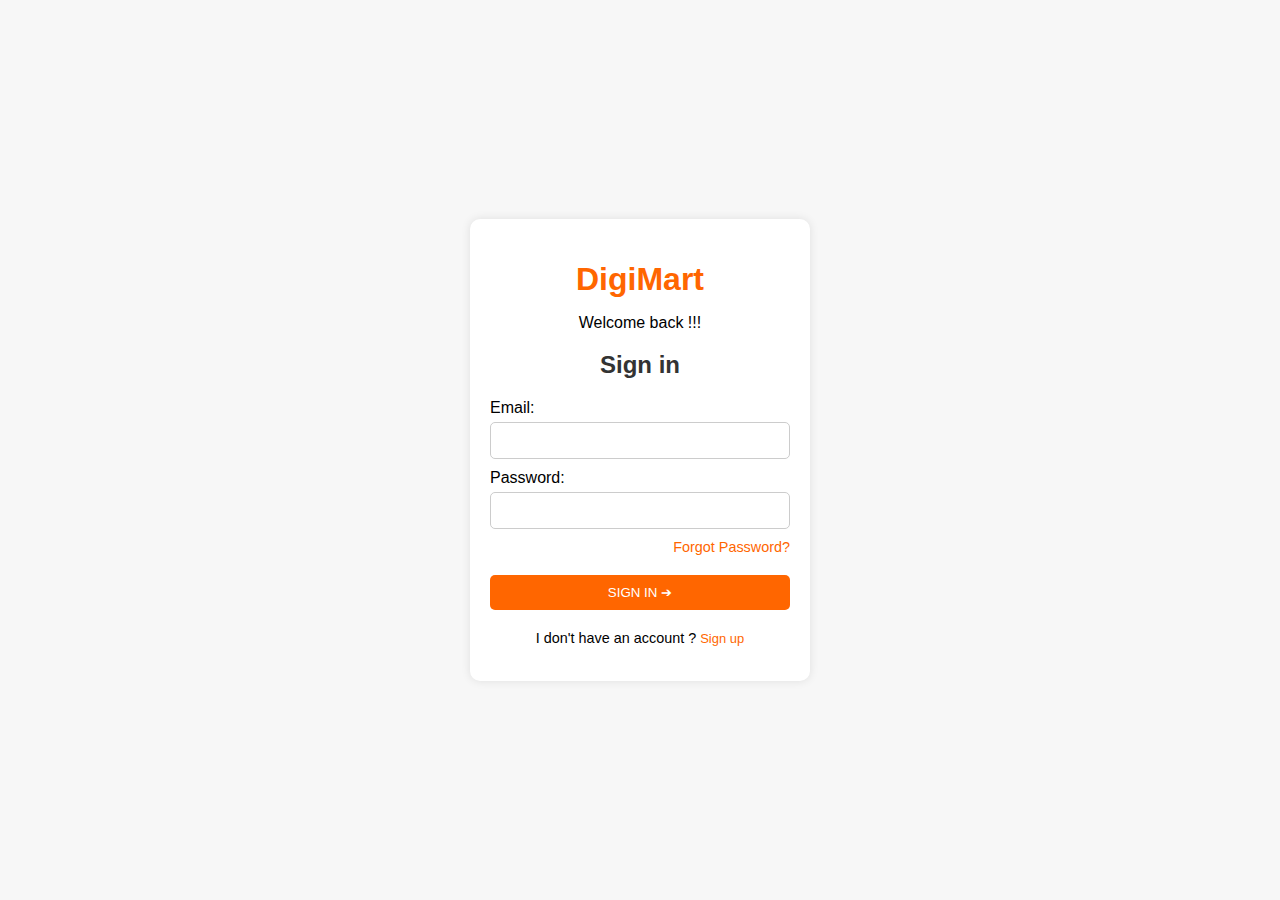
<file: Code Mingguan/Bab 5/login.html>
<!DOCTYPE html>
<html lang="id">
<head>
    <meta charset="UTF-8">
    <meta name="viewport" content="width=device-width, initial-scale=1.0">
    <title>DigiMart Login</title>
    <link rel="stylesheet" href="css/login.css">
</head>
<body>
    <div class="login-container">
        <h1 class="logo">DigiMart</h1>
        <p>Welcome back !!!</p>
        <h2>Sign in</h2>
        <form action="#" method="POST" id="loginForm">
            <label for="email">Email:</label>
            <input type="email" id="email" name="email" required>
            <label for="password">Password:</label>
            <input type="password" id="password" name="password" required>
            <a href="#">Forgot Password?</a>
            <button type="submit" class="btn">SIGN IN ➔</button>
        </form>
        <p class="signup">I don't have an account ? <a href="regis.html">Sign up</a></p>
    </div>
    
    <!-- Toast/Snackbar element -->
    <div id="toast"></div>

    <script>
        function showToast(message) {
            var toast = document.getElementById("toast");
            toast.textContent = message;
            toast.className = "show";
            setTimeout(function(){ toast.className = toast.className.replace("show", ""); }, 3000);
        }

        document.getElementById("loginForm").addEventListener("submit", function(event) {
            event.preventDefault();
            var email = document.getElementById("email").value;
            var password = document.getElementById("password").value;
            
            // Here you would typically send the login data to a server
            // For this example, we'll just show a success message
            showToast("Logging in with email: " + email);
            
            // Redirect to dashboard after a short delay (simulating server response)
            setTimeout(function() {
                window.location.href = "";
            }, 2000);
        });
    </script>
</body>
</html>
</file>
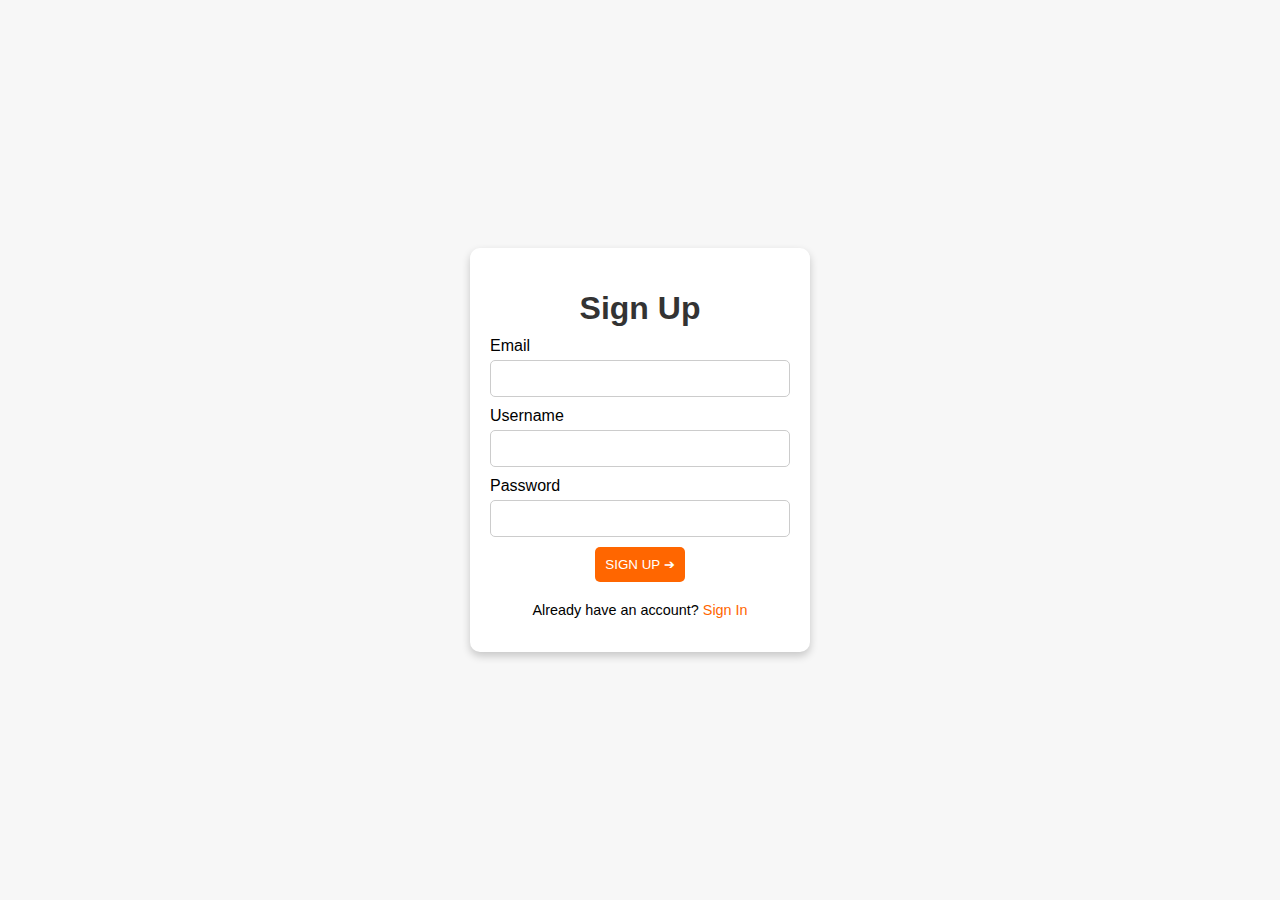
<file: Code Mingguan/Bab 5/regis.html>
<!DOCTYPE html>
<html lang="id">
<head>
    <meta charset="UTF-8">
    <meta name="viewport" content="width=device-width, initial-scale=1.0">
    <title>Sign Up</title>
    <link rel="stylesheet" href="css/regis.css">
</head>
<body>
    <div class="signup-container">
        <h1>Sign Up</h1>
        <form action="welcome.html" method="POST">
            <label for="email">Email</label>
            <input type="email" id="email" name="email" required>
            <label for="username">Username</label>
            <input type="text" id="username" name="username" required>
            <label for="password">Password</label>
            <input type="password" id="password" name="password" required>
            <a href="login.html"><button type="button" class="btn">SIGN UP ➔</button></a>
        </form>
        <p class="signin">Already have an account? <a href="login.html">Sign In</a></p>
    </div>
</body>
</html>
</file>
<file: Code Mingguan/Bab 5/css/login.css>
body {
    margin: 0;
    font-family: Arial, sans-serif;
    background-color: #f7f7f7;
    display: flex;
    justify-content: center;
    align-items: center;
    height: 100vh;
}

.login-container {
    background-color: #ffffff;
    padding: 20px;
    border-radius: 10px;
    box-shadow: 0 0 10px rgba(0, 0, 0, 0.1);
    text-align: center;
    width: 300px;
}

.logo {
    color: #FF6600;
    font-size: 2em;
    margin-bottom: 10px;
}

h2 {
    color: #333;
    margin-bottom: 20px;
}

form {
    display: flex;
    flex-direction: column;
}

label {
    text-align: left;
    margin-bottom: 5px;
}

input {
    padding: 10px;
    margin-bottom: 10px;
    border: 1px solid #ccc;
    border-radius: 5px;
}

a {
    color: #FF6600;
    text-decoration: none;
    font-size: 0.9em;
    align-self: flex-end;
    margin-bottom: 20px;
}

.btn {
    background-color: #FF6600;
    color: white;
    border: none;
    padding: 10px;
    border-radius: 5px;
    cursor: pointer;
}

.btn:hover {
    background-color: #e65c00;
}

.signup {
    margin-top: 20px;
    font-size: 0.9em;
}

.signup a {
    color: #FF6600;
}

/* Toast/Snackbar styles */
#toast {
    visibility: hidden;
    min-width: 250px;
    margin-left: -125px;
    background-color: #333;
    color: #fff;
    text-align: center;
    border-radius: 2px;
    padding: 16px;
    position: fixed;
    z-index: 1;
    left: 50%;
    bottom: 30px;
}

#toast.show {
    visibility: visible;
    -webkit-animation: fadein 0.5s, fadeout 0.5s 2.5s;
    animation: fadein 0.5s, fadeout 0.5s 2.5s;
}

@-webkit-keyframes fadein {
    from {bottom: 0; opacity: 0;}
    to {bottom: 30px; opacity: 1;}
}

@keyframes fadein {
    from {bottom: 0; opacity: 0;}
    to {bottom: 30px; opacity: 1;}
}

@-webkit-keyframes fadeout {
    from {bottom: 30px; opacity: 1;}
    to {bottom: 0; opacity: 0;}
}

@keyframes fadeout {
    from {bottom: 30px; opacity: 1;}
    to {bottom: 0; opacity: 0;}
}
</file>
<file: Code Mingguan/Bab 5/css/regis.css>
body {
    margin: 0;
    font-family: Arial, sans-serif;
    background-color: #f7f7f7;
    display: flex;
    justify-content: center;
    align-items: center;
    height: 100vh;
}

.signup-container {
    background-color: #ffffff;
    padding: 20px;
    border-radius: 10px;
    box-shadow: 0 0 10px rgba(0, 0, 0, 0.1);
    text-align: center;
    width: 300px;
    box-shadow: 0 4px 8px rgba(0, 0, 0, 0.2);
}

.signup-container h1 {
    color: #333;
    font-size: 2em;
    margin-bottom: 10px;
}

form {
    display: flex;
    flex-direction: column;
}

label {
    text-align: left;
    margin-bottom: 5px;
}

input {
    padding: 10px;
    margin-bottom: 10px;
    border: 1px solid #ccc;
    border-radius: 5px;
}

.btn {
    background-color: #FF6600;
    color: white;
    border: none;
    padding: 10px;
    border-radius: 5px;
    cursor: pointer;
}

.btn:hover {
    background-color: #e65c00;
}

.signin {
    margin-top: 20px;
    font-size: 0.9em;
}

.signin a {
    color: #FF6600;
    text-decoration: none;
}
</file>
